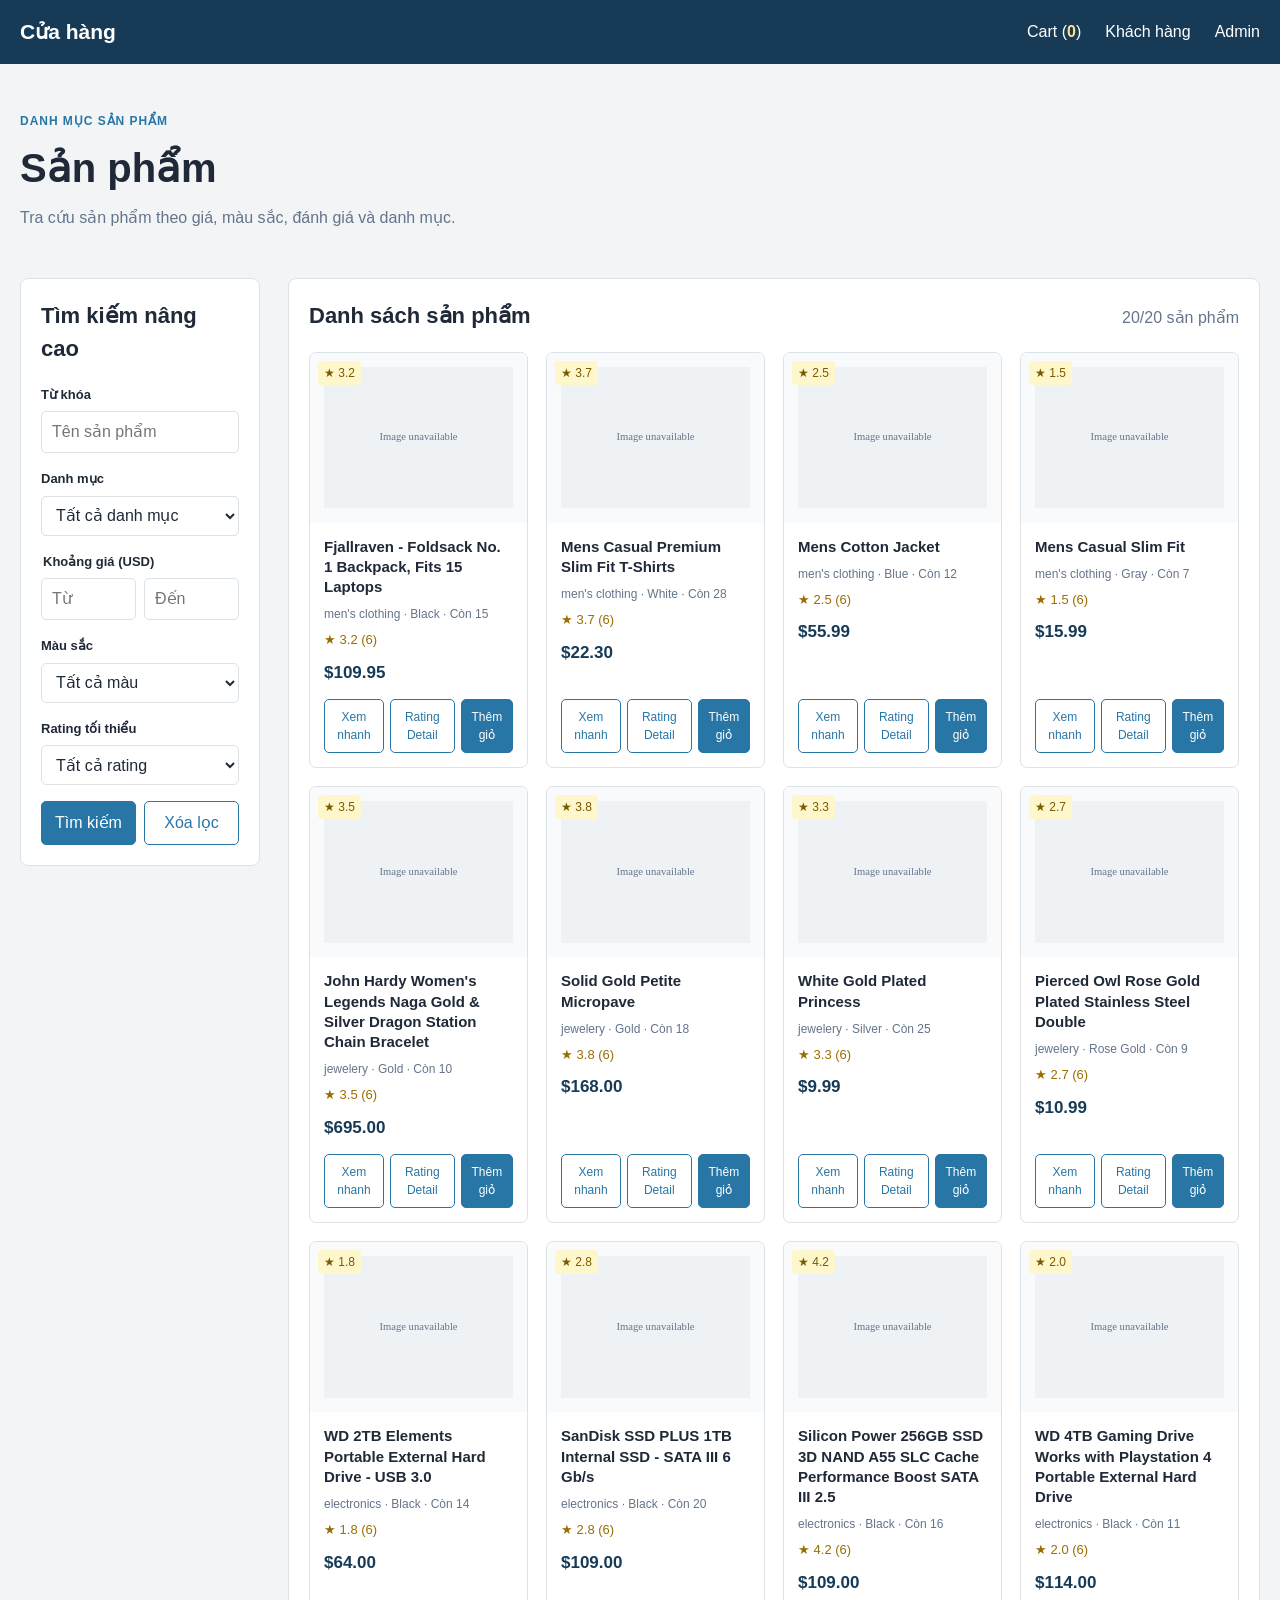
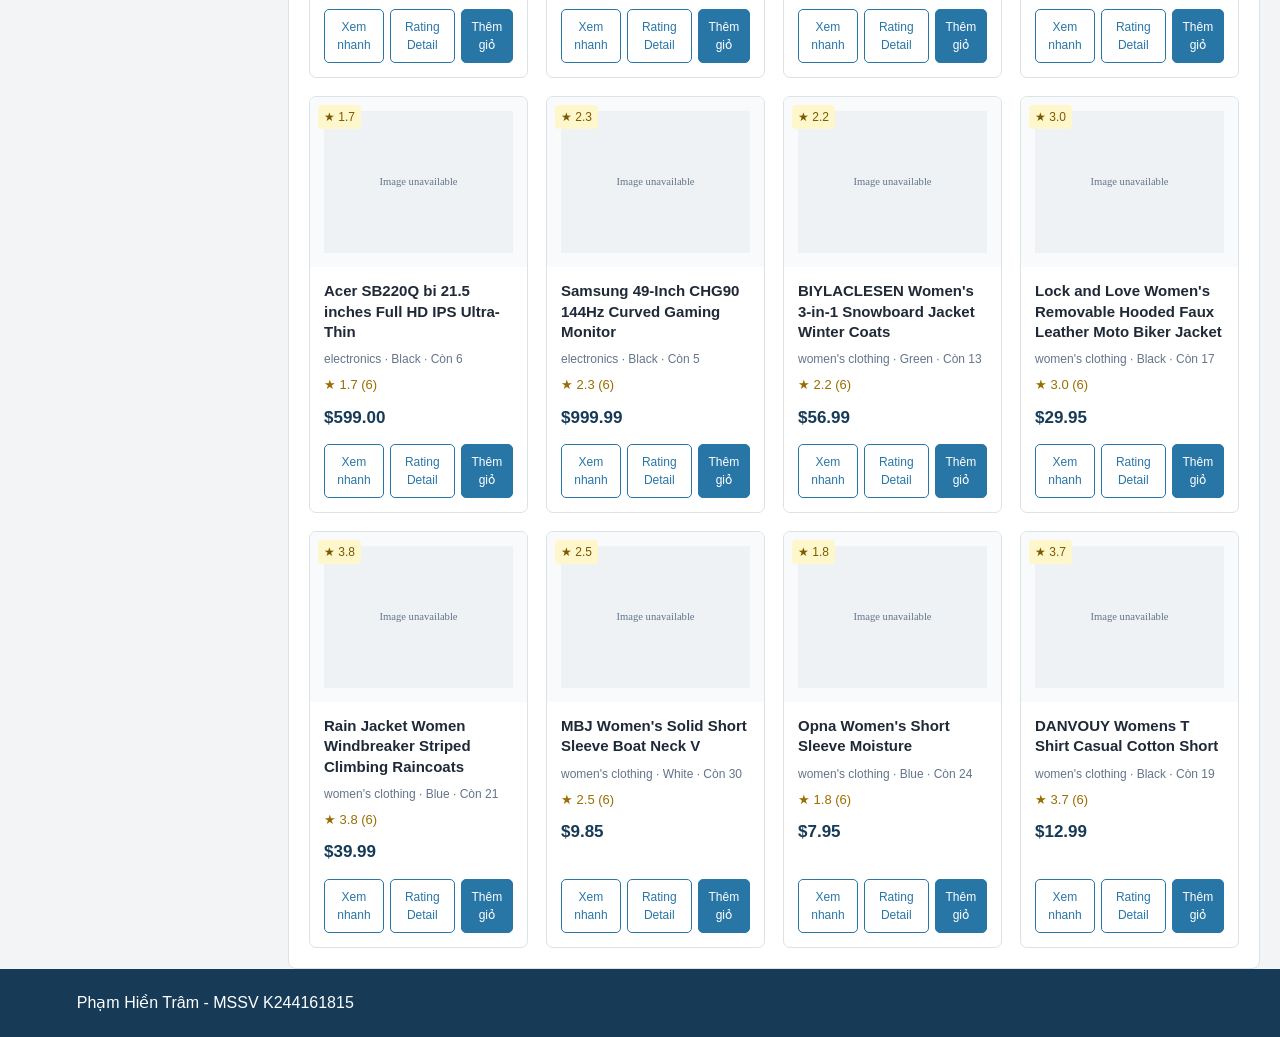
<file: index.html>
<!doctype html>
<html lang="vi">
	<head>
		<meta charset="utf-8">
		<meta name="viewport" content="width=device-width,initial-scale=1">
		<meta name="description" content="Danh sách sản phẩm và dữ liệu bán hàng">
		<title>Danh sách sản phẩm</title>
		<link rel="stylesheet" href="style.css">
	</head>
	<body>
		<header class="site-header">
			<div class="container header-content">
				<a class="brand" href="#home">Cửa hàng</a>
				<nav aria-label="Điều hướng chính">
					<button id="cartButton" class="nav-button" type="button">Cart (<span id="cartCount">0</span>)</button>
					<button id="customerLoginButton" class="nav-button" type="button">Khách hàng</button>
					<button id="loginButton" class="nav-button" type="button">Admin</button>
				</nav>
			</div>
		</header>
		<main id="home">
			<section class="page-heading container" aria-labelledby="pageTitle">
				<p class="eyebrow">Danh mục sản phẩm</p>
				<h1 id="pageTitle">Sản phẩm</h1>
				<p>Tra cứu sản phẩm theo giá, màu sắc, đánh giá và danh mục.</p>
			</section>
			<section id="products" class="container content-layout" aria-labelledby="productsTitle">
				<aside class="filter-panel">
					<h2>Tìm kiếm nâng cao</h2>
					<form id="searchForm">
						<label for="keyword">Từ khóa</label>
						<input id="keyword" name="keyword" type="search" placeholder="Tên sản phẩm">
						<label for="category">Danh mục</label>
						<select id="category" name="category">
							<option value="">Tất cả danh mục</option>
						</select>
						<fieldset>
							<legend>Khoảng giá (USD)</legend>
							<div class="price-fields">
								<input id="minPrice" name="minPrice" type="number" min="0" step="0.01" placeholder="Từ">
								<input id="maxPrice" name="maxPrice" type="number" min="0" step="0.01" placeholder="Đến">
							</div>
						</fieldset>
						<label for="color">Màu sắc</label>
						<select id="color" name="color">
							<option value="">Tất cả màu</option>
						</select>
						<label for="rating">Rating tối thiểu</label>
						<select id="rating" name="rating">
							<option value="0">Tất cả rating</option>
							<option value="4">Từ 4 sao</option>
							<option value="3">Từ 3 sao</option>
							<option value="2">Từ 2 sao</option>
						</select>
						<div class="filter-actions">
							<button class="button button-primary" type="submit">Tìm kiếm</button>
							<button class="button button-secondary" id="resetFilters" type="reset">Xóa lọc</button>
						</div>
					</form>
				</aside>
				<section class="products-section" aria-labelledby="productsTitle">
					<div class="section-heading">
						<h2 id="productsTitle">Danh sách sản phẩm</h2>
						<p id="resultSummary" aria-live="polite"></p>
					</div>
					<div id="skeletonGrid" class="product-grid skeleton-grid" aria-label="Đang tải sản phẩm">
						<div class="skeleton-card"></div>
						<div class="skeleton-card"></div>
						<div class="skeleton-card"></div>
						<div class="skeleton-card"></div>
					</div>
					<div id="productGrid" class="product-grid" aria-live="polite"></div>
					<p id="emptyState" class="empty-state" hidden>Không tìm thấy sản phẩm phù hợp.</p>
				</section>
			</section>
		</main>
		<aside id="miniCart" class="mini-cart" aria-label="Giỏ hàng" aria-hidden="true">
			<div class="mini-cart-heading">
				<h2>Giỏ hàng</h2>
				<button id="closeCart" class="icon-button" type="button" aria-label="Đóng giỏ hàng">×</button>
			</div>
			<div id="cartItems"></div>
			<div class="cart-total">
				<span>Tổng tiền</span>
				<strong id="cartTotal">$0.00</strong>
			</div>
			<button id="checkoutButton" class="button button-primary full-button" type="button">Thanh toán</button>
		</aside>
		<div id="quickView" class="quick-view" hidden>
			<div class="quick-view-card" role="dialog" aria-modal="true" aria-labelledby="quickViewTitle">
				<button id="closeQuickView" class="icon-button" type="button" aria-label="Đóng xem nhanh">×</button>
				<div id="quickViewContent"></div>
			</div>
		</div>
		<div id="reviewsModal" class="quick-view" hidden>
			<div class="quick-view-card" role="dialog" aria-modal="true" aria-labelledby="reviewsTitle">
				<button id="closeReviews" class="icon-button" type="button" aria-label="Đóng đánh giá">×</button>
				<h2 id="reviewsTitle">Chi tiết đánh giá</h2>
				<div id="reviewsContent"></div>
			</div>
		</div>
		<div id="checkoutModal" class="quick-view" hidden>
			<div class="quick-view-card" role="dialog" aria-modal="true" aria-labelledby="checkoutTitle">
				<button id="closeCheckout" class="icon-button" type="button" aria-label="Đóng thanh toán">×</button>
				<h2 id="checkoutTitle">Thông tin giao hàng</h2>
				<form id="checkoutForm" novalidate>
					<label for="checkoutName">Họ và tên</label>
					<input id="checkoutName" name="name" required minlength="2">
					<small class="field-error" data-error="name"></small>
					<label for="checkoutPhone">Số điện thoại</label>
					<input id="checkoutPhone" name="phone" required inputmode="tel" placeholder="0901234567">
					<small class="field-error" data-error="phone"></small>
					<label for="checkoutEmail">Email</label>
					<input id="checkoutEmail" name="email" required type="email" placeholder="email@example.com">
					<small class="field-error" data-error="email"></small>
					<label for="checkoutAddress">Địa chỉ</label>
					<textarea id="checkoutAddress" name="address" required minlength="8"></textarea>
					<small class="field-error" data-error="address"></small>
					<button class="button button-primary full-button" type="submit">Xác nhận thanh toán</button>
					<p id="checkoutMessage" role="status"></p>
				</form>
			</div>
		</div>
		<div id="loginModal" class="quick-view" hidden>
			<div class="quick-view-card small-modal" role="dialog" aria-modal="true" aria-labelledby="loginTitle">
				<button id="closeLogin" class="icon-button" type="button" aria-label="Đóng đăng nhập">×</button>
				<h2 id="loginTitle">Đăng nhập quản trị</h2>
				<form id="loginForm">
					<label for="username">Username hoặc Email</label>
					<input id="username" name="username" autocomplete="username" required>
					<label for="password">Mật khẩu</label>
					<input id="password" name="password" type="password" required>
					<p id="loginMessage" class="field-error"></p>
					<button class="button button-primary full-button" type="submit">Đăng nhập</button>
				</form>
			</div>
		</div>
		<div id="customerLoginModal" class="quick-view" hidden>
			<div class="quick-view-card small-modal" role="dialog" aria-modal="true" aria-labelledby="customerLoginTitle">
				<button id="closeCustomerLogin" class="icon-button" type="button" aria-label="Đóng đăng nhập khách hàng">×</button>
				<h2 id="customerLoginTitle">Đăng nhập khách hàng</h2>
				<form id="customerLoginForm">
					<label for="customerUsername">Username hoặc Email</label>
					<input id="customerUsername" name="username" autocomplete="username" required>
					<label for="customerPassword">Mật khẩu</label>
					<input id="customerPassword" name="password" type="password" required>
					<p id="customerLoginMessage" class="field-error"></p>
					<button class="button button-primary full-button" type="submit">Đăng nhập</button>
				</form>
			</div>
		</div>
		<footer>
			<p>Phạm Hiền Trâm - MSSV K244161815</p>
		</footer>
		<script src="script.js"></script>
	</body>
</html>
</file>
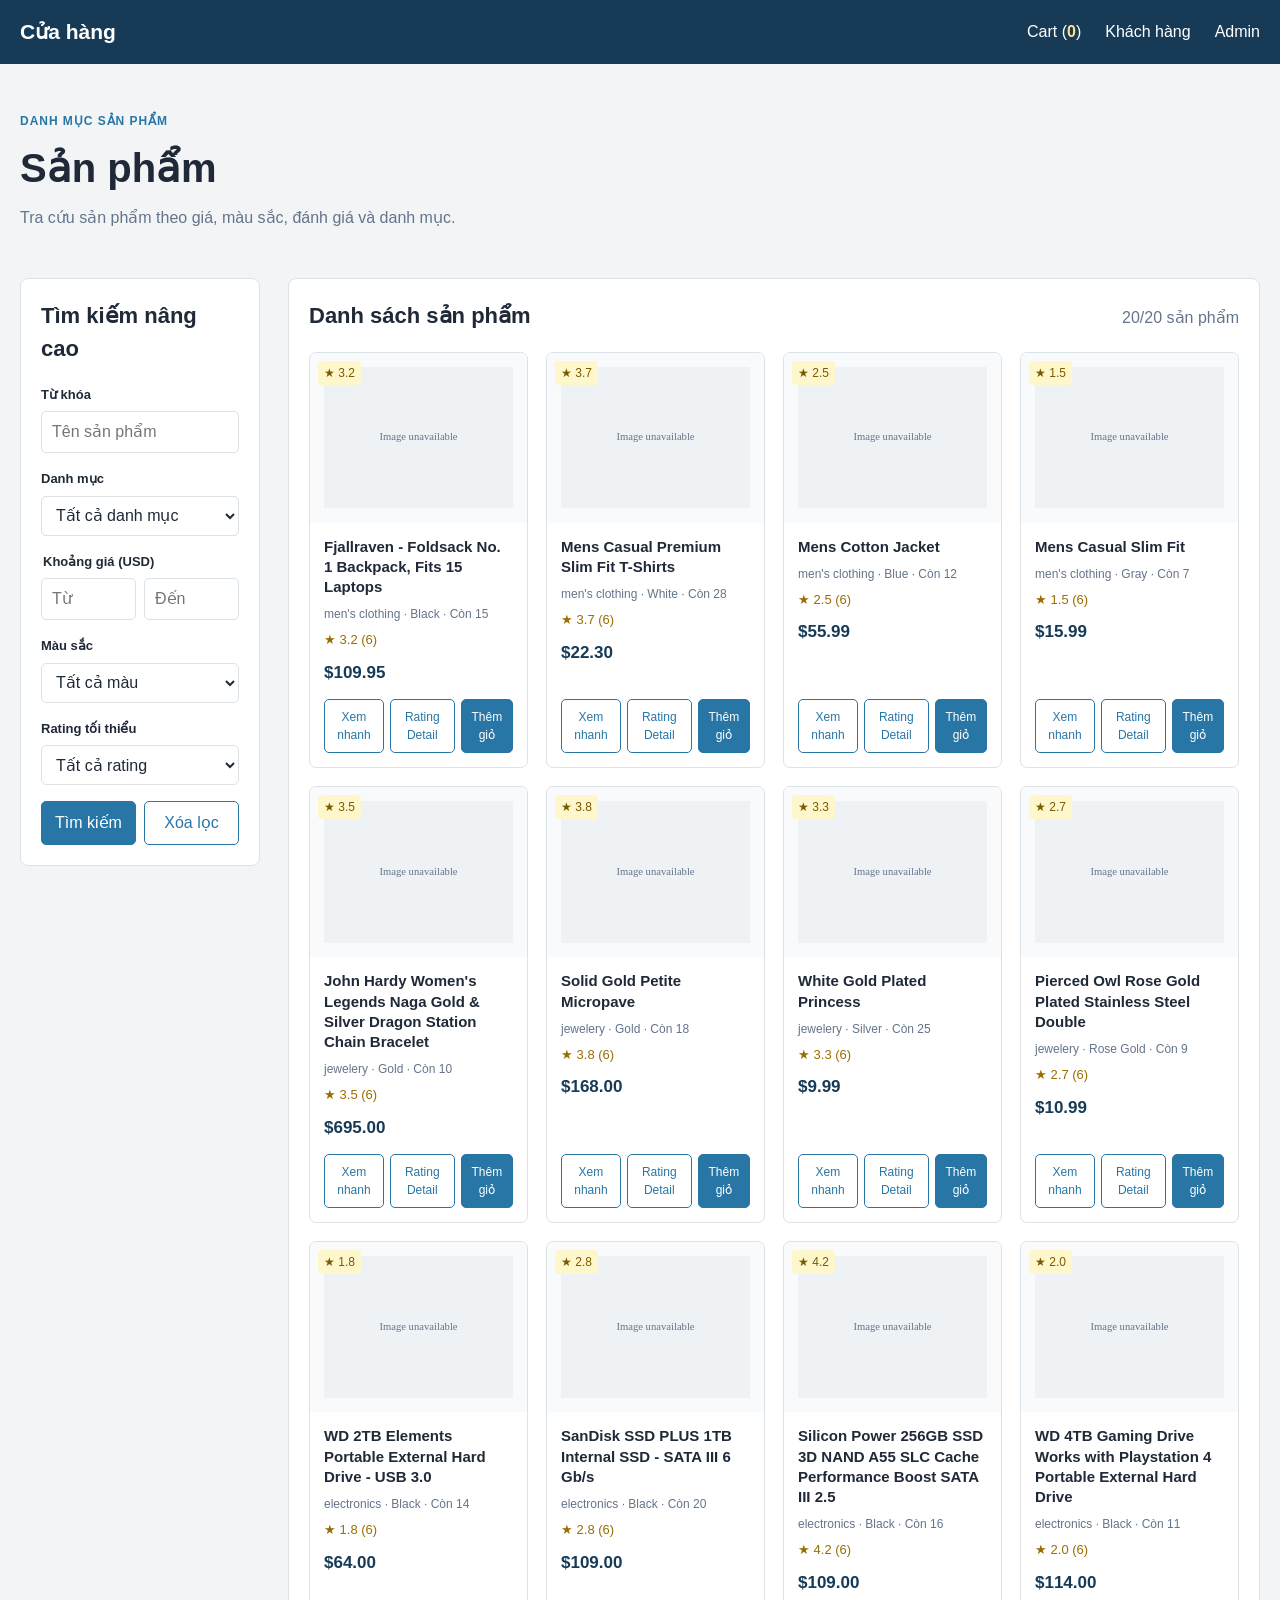
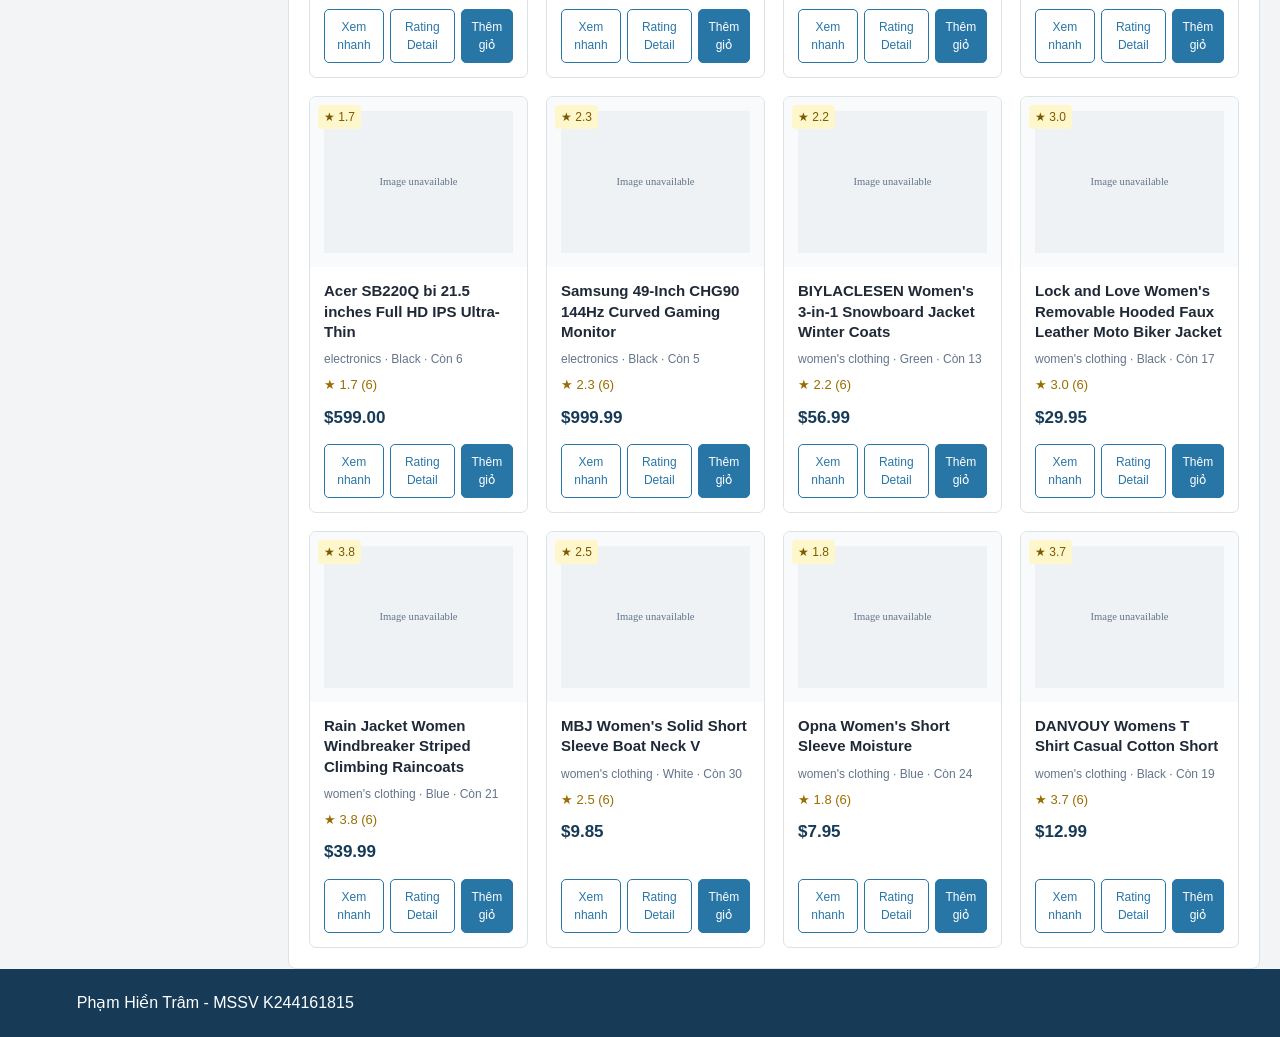
<file: admin.html>
<!doctype html>
<html lang="vi">
	<head>
		<meta charset="utf-8">
		<meta name="viewport" content="width=device-width,initial-scale=1">
		<title>Dashboard quản trị</title>
		<link rel="stylesheet" href="admin.css">
	</head>
	<body class="admin-body">
		<div class="admin-shell">
			<aside class="admin-sidebar">
				<a class="admin-brand" href="admin.html"><span>◆</span> Admin Panel</a>
				<nav class="admin-nav" aria-label="Điều hướng quản trị">
					<a class="active" href="#overview">Tổng quan</a>
					<a href="#orders">Đơn hàng</a>
					<a href="#customers">Khách hàng</a>
					<a href="index.html">Xem cửa hàng</a>
				</nav>
				<div class="admin-user"><span class="admin-avatar">A</span><div><strong>Quản trị viên</strong><small>Đang hoạt động</small></div></div>
				<button id="adminLogout" class="admin-logout" type="button">Đăng xuất</button>
			</aside>
			<main class="admin-main">
				<header class="admin-topbar"><div><p class="admin-kicker">Thứ năm, 05 tháng 11, 2026</p><h1>Tổng quan</h1></div><div class="admin-top-actions"><span class="admin-status">● Hệ thống ổn định</span><button class="admin-notification" type="button" aria-label="Thông báo">♢</button></div></header>
				<section id="overview" class="admin-stats" aria-label="Chỉ số tổng quan">
					<div class="admin-score-card blue"><span class="score-icon">↗</span><p>Tổng doanh thu</p><strong id="revenueStat">$0</strong><small>+12.5% so với tháng trước</small></div>
					<div class="admin-score-card purple"><span class="score-icon">▣</span><p>Tổng đơn hàng</p><strong id="orderStat">0</strong><small>+8.2% so với tháng trước</small></div>
					<div class="admin-score-card orange"><span class="score-icon">♙</span><p>Khách hàng</p><strong id="customerStat">0</strong><small>+5.4% so với tháng trước</small></div>
					<div class="admin-score-card green"><span class="score-icon">★</span><p>Sản phẩm</p><strong id="productStat">0</strong><small>Đang kinh doanh</small></div>
				</section>
				<section class="admin-chart-grid">
					<div class="admin-panel chart-panel"><div class="panel-heading"><div><h2>Doanh thu theo ngày</h2><p>Thống kê từ dữ liệu hóa đơn</p></div><select id="chartPeriod" aria-label="Khoảng thời gian"><option>7 ngày gần nhất</option></select></div><canvas id="revenueChart" height="250"></canvas></div>
					<div class="admin-panel"><div class="panel-heading"><div><h2>Trạng thái đơn hàng</h2><p>Tổng quan xử lý</p></div></div><div id="orderStatusChart" class="status-chart"></div></div>
				</section>
				<section id="orders" class="admin-panel orders-panel"><div class="panel-heading"><div><h2>Đơn hàng gần đây</h2><p>Theo dõi các giao dịch mới nhất</p></div><span id="orderCountLabel" class="panel-label">0 đơn hàng</span></div><div class="admin-table-wrap"><table><thead><tr><th>Mã đơn</th><th>Khách hàng</th><th>Ngày đặt</th><th>Giá trị</th><th>Trạng thái</th></tr></thead><tbody id="adminOrders"></tbody></table></div></section>
				<section id="customers" class="admin-panel"><div class="panel-heading"><div><h2>Khách hàng mới</h2><p>Danh sách tài khoản trong hệ thống</p></div></div><div id="customerList" class="customer-list"></div></section>
			</main>
		</div>
		<script src="admin.js"></script>
	</body>
</html>
</file>
<file: style.css>
:root {
	--primary: #173b57;
	--secondary: #2876a6;
	--surface: #ffffff;
	--background: #f3f4f6;
	--border: #dbe2e8;
	--text: #1f2937;
	--muted: #64748b;
}
* {
	box-sizing: border-box;
}
html {
	scroll-behavior: smooth;
}
body {
	background: var(--background);
	color: var(--text);
	font-family: Arial, sans-serif;
	line-height: 1.5;
	margin: 0;
}
a {
	color: inherit;
	text-decoration: none;
}
button,
input,
select {
	font: inherit;
}
.container {
	margin: 0 auto;
	max-width: 1280px;
	padding-left: 20px;
	padding-right: 20px;
}
.site-header {
	background: var(--primary);
	color: #ffffff;
	position: sticky;
	top: 0;
	transition: transform .25s ease;
	z-index: 30;
}
.site-header.header-hidden {
	transform: translateY(-100%);
}
.header-content {
	align-items: center;
	display: flex;
	justify-content: space-between;
	padding-bottom: 16px;
	padding-top: 16px;
}
.brand {
	font-size: 21px;
	font-weight: 700;
}
nav {
	display: flex;
	gap: 24px;
}
nav a:hover {
	text-decoration: underline;
}
.nav-button {
	background: transparent;
	border: 0;
	color: #ffffff;
	cursor: pointer;
	padding: 0;
}
.nav-button span {
	color: #ffe08a;
	font-weight: 700;
}
.page-heading {
	padding-bottom: 32px;
	padding-top: 48px;
}
.eyebrow {
	color: var(--secondary);
	font-size: 12px;
	font-weight: 700;
	letter-spacing: .08em;
	margin: 0 0 8px;
	text-transform: uppercase;
}
h1,
h2,
h3,
p {
	margin-top: 0;
}
h1 {
	font-size: 40px;
	margin-bottom: 8px;
}
h2 {
	font-size: 22px;
	margin-bottom: 20px;
}
.page-heading p:last-child,
.section-heading p,
#status {
	color: var(--muted);
}
.content-layout {
	align-items: start;
	display: grid;
	gap: 28px;
	grid-template-columns: 240px minmax(0, 1fr);
}
.filter-panel,
.products-section,
.data-section {
	background: var(--surface);
	border: 1px solid var(--border);
	border-radius: 8px;
	padding: 20px;
}
.admin-page {
	min-height: calc(100vh - 150px);
}
.admin-table-card {
	background: var(--surface);
	border: 1px solid var(--border);
	border-radius: 8px;
	margin-bottom: 40px;
	padding: 20px;
}
.filter-panel {
	position: sticky;
	top: 20px;
}
label,
legend {
	display: block;
	font-size: 13px;
	font-weight: 700;
	margin-bottom: 7px;
}
label:not(:first-child),
fieldset,
.filter-actions {
	margin-top: 16px;
}
input,
select,
textarea {
	background: #ffffff;
	border: 1px solid var(--border);
	border-radius: 5px;
	color: var(--text);
	min-height: 40px;
	padding: 8px 10px;
	width: 100%;
}
textarea {
	min-height: 90px;
	resize: vertical;
}
input:focus,
select:focus {
	border-color: var(--secondary);
	outline: 3px solid #2876a633;
}
fieldset {
	border: 0;
	margin-left: 0;
	margin-right: 0;
	padding: 0;
}
.price-fields,
.filter-actions {
	display: flex;
	gap: 8px;
}
.button {
	border: 1px solid var(--secondary);
	border-radius: 5px;
	cursor: pointer;
	padding: 9px 12px;
}
.button-primary {
	background: var(--secondary);
	color: #ffffff;
}
.button-secondary {
	background: #ffffff;
	color: var(--secondary);
}
.button:hover {
	filter: brightness(.92);
}
.filter-actions .button {
	flex: 1;
}
.section-heading {
	align-items: baseline;
	display: flex;
	justify-content: space-between;
}
.section-heading h2 {
	margin-bottom: 20px;
}
.section-heading p {
	margin-bottom: 20px;
}
.product-grid {
	display: grid;
	gap: 18px;
	grid-template-columns: repeat(4, minmax(0, 1fr));
}
.product-grid[hidden] {
	display: none;
}
.product-card {
	border: 1px solid var(--border);
	border-radius: 7px;
	display: flex;
	flex-direction: column;
	min-width: 0;
	overflow: hidden;
}
.product-image {
	align-items: center;
	background: #f8fafc;
	display: flex;
	height: 170px;
	justify-content: center;
	padding: 14px;
	position: relative;
}
.product-image img {
	height: 100%;
	object-fit: contain;
	width: 100%;
}
.average-rating {
	background: #fff7cc;
	border-radius: 4px;
	color: #7a5a00;
	font-size: 12px;
	left: 8px;
	padding: 3px 6px;
	position: absolute;
	top: 8px;
}
.product-info {
	display: flex;
	flex: 1;
	flex-direction: column;
	padding: 14px;
}
.card-actions {
	display: flex;
	gap: 6px;
	margin-top: auto;
}
.card-actions .button {
	font-size: 12px;
	padding: 8px;
}
.mini-cart {
	background: #ffffff;
	border: 1px solid var(--border);
	border-radius: 8px;
	box-shadow: 0 8px 24px #0003;
	max-width: 360px;
	padding: 18px;
	position: fixed;
	right: 20px;
	top: 76px;
	width: calc(100% - 40px);
	z-index: 10;
}
.mini-cart[aria-hidden="true"],
.quick-view[hidden] {
	display: none;
}
.mini-cart-heading,
.cart-row,
.cart-total {
	align-items: center;
	display: flex;
	justify-content: space-between;
}
.mini-cart-heading {
	border-bottom: 1px solid var(--border);
	margin-bottom: 8px;
}
.mini-cart-heading h2 {
	margin-bottom: 12px;
}
.icon-button {
	background: transparent;
	border: 0;
	cursor: pointer;
	font-size: 24px;
	line-height: 1;
}
.cart-row {
	border-bottom: 1px solid var(--border);
	gap: 10px;
	padding: 10px 0;
}
.cart-row h3 {
	font-size: 13px;
	margin: 0;
}
.cart-row p {
	color: var(--muted);
	font-size: 12px;
	margin: 2px 0 0;
}
.quantity-control {
	align-items: center;
	display: flex;
	gap: 5px;
}
.quantity-control button {
	background: #eef2f5;
	border: 0;
	border-radius: 3px;
	cursor: pointer;
	height: 22px;
	width: 22px;
}
.cart-total {
	padding-top: 14px;
}
.quick-view {
	align-items: center;
	background: #0008;
	display: flex;
	inset: 0;
	justify-content: center;
	padding: 20px;
	position: fixed;
	z-index: 20;
}
.quick-view-card {
	background: #ffffff;
	border-radius: 8px;
	max-width: 520px;
	padding: 24px;
	position: relative;
	width: 100%;
}
.quick-product {
	display: grid;
	gap: 18px;
	grid-template-columns: 170px 1fr;
}
.quick-product img {
	background: #f8fafc;
	height: 190px;
	object-fit: contain;
	width: 170px;
}
.quick-product h3 {
	font-size: 18px;
}
.quick-product p {
	color: var(--muted);
	font-size: 13px;
}
.full-button {
	margin-top: 14px;
	width: 100%;
}
.field-error {
	color: #b42318;
	display: block;
	font-size: 12px;
	min-height: 18px;
}
.review-item {
	border-bottom: 1px solid var(--border);
	padding: 12px 0;
}
.review-item:last-child {
	border-bottom: 0;
}
.review-item p {
	margin: 4px 0;
}
.review-item small {
	color: var(--muted);
}
.admin-heading {
	align-items: center;
	display: flex;
	justify-content: space-between;
}
.admin-modal {
	max-width: 760px;
}
.admin-orders {
	display: grid;
	gap: 8px;
}
.admin-order {
	border: 1px solid var(--border);
	border-radius: 5px;
	display: grid;
	gap: 8px;
	grid-template-columns: 1fr 1fr 1fr 1fr auto;
	padding: 10px;
}
.small-modal {
	max-width: 420px;
}
.login-hint {
	color: var(--muted);
	font-size: 12px;
	margin: 14px 0 0;
}
.product-info h3 {
	font-size: 15px;
	line-height: 1.35;
	margin-bottom: 8px;
}
.product-info p {
	color: var(--muted);
	font-size: 12px;
	margin-bottom: 7px;
}
.rating {
	color: #9a6d00;
	font-size: 13px;
}
.price {
	color: var(--primary);
	font-size: 17px;
	margin: 10px 0 14px;
}
.skeleton-card {
	background: linear-gradient(90deg, #e5e7eb 25%, #f8fafc 50%, #e5e7eb 75%);
	background-size: 200% 100%;
	border-radius: 7px;
	height: 370px;
	animation: loading 1.4s infinite;
}
@keyframes loading {
	to {
		background-position: -200% 0;
	}
}
.empty-state {
	color: var(--muted);
	padding: 32px;
	text-align: center;
}
.data-section {
	margin-bottom: 40px;
	margin-top: 28px;
}
.summary-cards {
	display: grid;
	gap: 12px;
	grid-template-columns: repeat(4, 1fr);
}
.summary-card {
	background: #e8f1f7;
	border-left: 4px solid var(--secondary);
	border-radius: 5px;
	padding: 12px;
}
.summary-card strong,
.summary-card span {
	display: block;
}
.summary-card strong {
	font-size: 22px;
}
.summary-card span {
	color: var(--muted);
	font-size: 12px;
}
footer {
	background: var(--primary);
	color: #ffffff;
	padding: 22px 6%;
}
footer p {
	margin: 0;
}
@media (max-width: 900px) {
	.content-layout {
		grid-template-columns: 1fr;
	}
	.filter-panel {
		position: static;
	}
	.product-grid {
		grid-template-columns: repeat(2, minmax(0, 1fr));
	}
}
@media (max-width: 560px) {
	.header-content,
	.section-heading {
		align-items: flex-start;
		flex-direction: column;
		gap: 10px;
	}
	.admin-body {
		background: #f5f6fb;
	}
	.admin-shell {
		display: flex;
		min-height: 100vh;
	}
	.admin-sidebar {
		background: #ffffff;
		border-right: 1px solid #e8eaf2;
		display: flex;
		flex-direction: column;
		padding: 28px 18px;
		width: 238px;
	}
	.admin-brand {
		color: #29264d;
		font-size: 19px;
		font-weight: 800;
		margin: 0 12px 55px;
	}
	.admin-brand span {
		color: #6658d3;
		margin-right: 8px;
	}
	.admin-nav {
		display: grid;
		gap: 8px;
	}
	.admin-nav a {
		border-radius: 8px;
		color: #777a91;
		padding: 12px 14px;
	}
	.admin-nav a.active,
	.admin-nav a:hover {
		background: #eeeafd;
		color: #5b4ac6;
		font-weight: 700;
	}
	.admin-user {
		align-items: center;
		border-top: 1px solid #e8eaf2;
		display: flex;
		gap: 10px;
		margin-top: auto;
		padding: 22px 8px 14px;
	}
	.admin-avatar,
	.customer-avatar {
		align-items: center;
		background: #6658d3;
		border-radius: 50%;
		color: #ffffff;
		display: flex;
		height: 36px;
		justify-content: center;
		width: 36px;
	}
	.admin-user strong,
	.admin-user small,
	.customer-item strong,
	.customer-item small {
		display: block;
	}
	.admin-user strong,
	.customer-item strong {
		font-size: 13px;
	}
	.admin-user small,
	.customer-item small {
		color: #9a9daf;
		font-size: 11px;
		margin-top: 3px;
	}
	.admin-status,
	.customer-active {
		color: #22a06b;
		font-size: 12px;
	}
	.admin-logout {
		background: #fff1f1;
		border: 0;
		border-radius: 7px;
		color: #d45858;
		cursor: pointer;
		padding: 10px;
	}
	.admin-main {
		flex: 1;
		margin: 0 auto;
		max-width: 1500px;
		padding: 34px 42px;
		width: 100%;
	}
	.admin-topbar {
		align-items: center;
		display: flex;
		justify-content: space-between;
		margin-bottom: 30px;
	}
	.admin-topbar h1 {
		color: #29264d;
		font-size: 30px;
		margin: 4px 0 0;
	}
	.admin-kicker,
	.admin-topbar p {
		color: #989aaa;
		font-size: 12px;
		margin: 0;
	}
	.admin-top-actions {
		align-items: center;
		display: flex;
		gap: 22px;
	}
	.admin-notification {
		background: #ffffff;
		border: 1px solid #e8eaf2;
		border-radius: 8px;
		color: #6658d3;
		font-size: 22px;
		height: 40px;
		width: 40px;
	}
	.admin-stats {
		display: grid;
		gap: 18px;
		grid-template-columns: repeat(4, 1fr);
	}
	.admin-score-card {
		border-radius: 12px;
		color: #ffffff;
		min-height: 150px;
		padding: 20px;
		position: relative;
	}
	.admin-score-card.blue { background: linear-gradient(135deg,#5d7ee8,#7695f1); }
	.admin-score-card.purple { background: linear-gradient(135deg,#6b5bd4,#8979e4); }
	.admin-score-card.orange { background: linear-gradient(135deg,#e59a58,#f3b26e); }
	.admin-score-card.green { background: linear-gradient(135deg,#46ad8b,#6bc6a5); }
	.score-icon {
		background: #ffffff33;
		border-radius: 8px;
		display: inline-flex;
		font-size: 20px;
		height: 34px;
		justify-content: center;
		line-height: 34px;
		text-align: center;
		width: 34px;
	}
	.admin-score-card p {
		font-size: 12px;
		margin: 15px 0 4px;
		opacity: .9;
	}
	.admin-score-card strong {
		display: block;
		font-size: 25px;
	}
	.admin-score-card small {
		font-size: 10px;
		opacity: .82;
	}
	.admin-chart-grid {
		display: grid;
		gap: 18px;
		grid-template-columns: 1.65fr 1fr;
		margin-top: 22px;
	}
	.admin-panel {
		background: #ffffff;
		border: 1px solid #e8eaf2;
		border-radius: 12px;
		padding: 22px;
	}
	.panel-heading {
		align-items: start;
		display: flex;
		justify-content: space-between;
	}
	.panel-heading h2 {
		color: #29264d;
		font-size: 17px;
		margin: 0 0 4px;
	}
	.panel-heading p {
		color: #9a9daf;
		font-size: 11px;
		margin: 0;
	}
	.panel-heading select {
		background: #f6f5ff;
		border: 1px solid #ddd8ff;
		color: #6658d3;
		min-height: 32px;
		padding: 4px 8px;
		width: auto;
	}
	.chart-panel canvas {
		display: block;
		margin-top: 20px;
		width: 100%;
	}
	.status-chart {
		display: grid;
		gap: 18px;
		margin-top: 30px;
	}
	.status-row {
		align-items: center;
		display: flex;
		justify-content: space-between;
	}
	.status-row>div {
		align-items: center;
		color: #6d7084;
		display: flex;
		font-size: 13px;
		gap: 8px;
	}
	.status-row strong {
		color: #29264d;
	}
	.status-dot {
		border-radius: 50%;
		height: 9px;
		width: 9px;
	}
	.status-dot.paid { background: #45b58b; }
	.status-dot.processing { background: #f2ad61; }
	.status-dot.pending { background: #8a7be4; }
	.orders-panel,
	.admin-panel:not(.chart-panel) {
		margin-top: 22px;
	}
	.panel-label {
		background: #eeeafd;
		border-radius: 14px;
		color: #6658d3;
		font-size: 11px;
		padding: 6px 10px;
	}
	.admin-table-wrap {
		margin-top: 18px;
		overflow-x: auto;
	}
	.admin-table-wrap table {
		width: 100%;
	}
	.admin-table-wrap th {
		background: transparent;
		color: #9a9daf;
		font-size: 11px;
		font-weight: 600;
		padding: 10px;
	}
	.admin-table-wrap td {
		color: #55586d;
		font-size: 12px;
		padding: 13px 10px;
	}
	.admin-table-wrap td strong {
		color: #29264d;
	}
	.order-status {
		border-radius: 12px;
		font-size: 10px;
		padding: 5px 9px;
	}
	.order-status.paid { background: #e3f7ef; color: #248e68; }
	.order-status.processing { background: #fff0dd; color: #bd7523; }
	.customer-list {
		display: grid;
		gap: 12px;
		grid-template-columns: repeat(3, 1fr);
		margin-top: 18px;
	}
	.customer-item {
		align-items: center;
		border: 1px solid #edf0f5;
		border-radius: 8px;
		display: flex;
		gap: 10px;
		padding: 11px;
	}
	.customer-item>div {
		flex: 1;
		min-width: 0;
	}
	.customer-item small {
		overflow: hidden;
		text-overflow: ellipsis;
		white-space: nowrap;
	}
	@media (max-width: 1000px) {
		.admin-sidebar {
			width: 190px;
		}
		.admin-main {
			padding: 26px 20px;
		}
		.admin-stats {
			grid-template-columns: repeat(2, 1fr);
		}
		.admin-chart-grid {
			grid-template-columns: 1fr;
		}
	}
	@media (max-width: 650px) {
		.admin-shell {
			display: block;
		}
		.admin-sidebar {
			width: 100%;
		}
		.admin-brand {
			margin-bottom: 20px;
		}
		.admin-nav {
			grid-template-columns: repeat(2, 1fr);
		}
		.admin-user {
			margin-top: 20px;
		}
		.admin-stats,
		.customer-list {
			grid-template-columns: 1fr;
		}
		.admin-topbar {
			align-items: start;
			flex-direction: column;
			gap: 15px;
		}
	}
	nav {
		gap: 12px;
	}
	.product-grid {
		grid-template-columns: 1fr;
	}
	.summary-cards {
		grid-template-columns: repeat(2, 1fr);
	}
	.admin-order {
		grid-template-columns: 1fr 1fr;
	}
	.quick-product {
		grid-template-columns: 1fr;
	}
	.quick-product img {
		width: 100%;
	}
}
</file>
<file: admin.css>
:root{--ink:#1f2937;--muted:#64748b;--line:#dbe2e8;--primary:#173b57;--secondary:#2876a6;--bg:#f3f4f6;--white:#fff}
*{box-sizing:border-box}
html{scroll-behavior:smooth}
body{background:var(--bg);color:#55586d;font:14px/1.5 Arial,sans-serif;margin:0}
a{color:inherit;text-decoration:none}
button,select{font:inherit}
.admin-shell{display:flex;min-height:100vh}
.admin-sidebar{background:var(--white);border-right:1px solid var(--line);display:flex;flex-direction:column;padding:28px 18px;width:238px}
.admin-brand{color:var(--primary);font-size:19px;font-weight:800;margin:0 12px 55px}
.admin-brand span{color:var(--secondary);margin-right:8px}
.admin-nav{display:grid;gap:8px}
.admin-nav a{border-radius:8px;color:#777a91;padding:12px 14px}
.admin-nav a.active,.admin-nav a:hover{background:#e5eff5;color:var(--primary);font-weight:700}
.admin-user{align-items:center;border-top:1px solid var(--line);display:flex;gap:10px;margin-top:auto;padding:22px 8px 14px}
.admin-avatar,.customer-avatar{align-items:center;background:var(--secondary);border-radius:50%;color:#fff;display:flex;height:36px;justify-content:center;width:36px}
.admin-user strong,.admin-user small,.customer-item strong,.customer-item small{display:block}
.admin-user strong,.customer-item strong{font-size:13px}
.admin-user small,.customer-item small{color:#9a9daf;font-size:11px;margin-top:3px}
.admin-logout{background:#fff1f1;border:0;border-radius:7px;color:#d45858;cursor:pointer;padding:10px}
.admin-main{flex:1;margin:0 auto;max-width:1500px;padding:34px 42px;width:100%}
.admin-topbar{align-items:center;display:flex;justify-content:space-between;margin-bottom:30px}
.admin-topbar h1{color:var(--ink);font-size:30px;margin:4px 0 0}
.admin-kicker,.admin-topbar p{color:var(--muted);font-size:12px;margin:0}
.admin-top-actions{align-items:center;display:flex;gap:22px}
.admin-status,.customer-active{color:#22a06b;font-size:12px}
.admin-notification{background:#fff;border:1px solid var(--line);border-radius:8px;color:var(--secondary);font-size:22px;height:40px;width:40px}
.admin-stats{display:grid;gap:18px;grid-template-columns:repeat(4,1fr)}
.admin-score-card{border-radius:12px;color:#fff;min-height:150px;padding:20px}
.admin-score-card.blue{background:linear-gradient(135deg,#173b57,#2876a6)}
.admin-score-card.purple{background:linear-gradient(135deg,#205779,#3c8bb7)}
.admin-score-card.orange{background:linear-gradient(135deg,#2876a6,#5a9fc3)}
.admin-score-card.green{background:linear-gradient(135deg,#356c88,#6a9fb8)}
.score-icon{background:#ffffff33;border-radius:8px;display:inline-flex;font-size:20px;height:34px;justify-content:center;line-height:34px;text-align:center;width:34px}
.admin-score-card p{font-size:12px;margin:15px 0 4px;opacity:.9}
.admin-score-card strong{display:block;font-size:25px}
.admin-score-card small{font-size:10px;opacity:.82}
.admin-chart-grid{display:grid;gap:18px;grid-template-columns:1.65fr 1fr;margin-top:22px}
.admin-panel{background:#fff;border:1px solid var(--line);border-radius:12px;padding:22px}
.panel-heading{align-items:start;display:flex;justify-content:space-between}
.panel-heading h2{color:var(--ink);font-size:17px;margin:0 0 4px}
.panel-heading p{color:var(--muted);font-size:11px;margin:0}
.panel-heading select{background:#edf5f9;border:1px solid #c8dce7;border-radius:5px;color:var(--primary);min-height:32px;padding:4px 8px;width:auto}
.chart-panel canvas{display:block;margin-top:20px;width:100%}
.status-chart{display:grid;gap:18px;margin-top:30px}
.status-row{align-items:center;display:flex;justify-content:space-between}
.status-row>div{align-items:center;color:#6d7084;display:flex;font-size:13px;gap:8px}
.status-row strong{color:var(--ink)}
.status-dot{border-radius:50%;height:9px;width:9px}
.status-dot.paid{background:#45b58b}
.status-dot.processing{background:#f2ad61}
.status-dot.pending{background:#6a9fb8}
.orders-panel,.admin-panel:not(.chart-panel){margin-top:22px}
.panel-label{background:#e5eff5;border-radius:14px;color:var(--primary);font-size:11px;padding:6px 10px}
.admin-table-wrap{margin-top:18px;overflow-x:auto}
.admin-table-wrap table{border-collapse:collapse;width:100%}
.admin-table-wrap th{border-bottom:1px solid var(--line);color:var(--muted);font-size:11px;font-weight:600;padding:10px;text-align:left}
.admin-table-wrap td{border-bottom:1px solid #f0f1f5;color:#55586d;font-size:12px;padding:13px 10px}
.admin-table-wrap td strong{color:var(--ink)}
.order-status{border-radius:12px;font-size:10px;padding:5px 9px}
.order-status.paid{background:#e3f7ef;color:#248e68}
.order-status.processing{background:#fff0dd;color:#bd7523}
.customer-list{display:grid;gap:12px;grid-template-columns:repeat(3,1fr);margin-top:18px}
.customer-item{align-items:center;border:1px solid #edf0f5;border-radius:8px;display:flex;gap:10px;padding:11px}
.customer-item>div{flex:1;min-width:0}
.customer-item small{overflow:hidden;text-overflow:ellipsis;white-space:nowrap}
@media(max-width:1000px){.admin-sidebar{width:190px}.admin-main{padding:26px 20px}.admin-stats{grid-template-columns:repeat(2,1fr)}.admin-chart-grid{grid-template-columns:1fr}}
@media(max-width:650px){.admin-shell{display:block}.admin-sidebar{width:100%}.admin-brand{margin-bottom:20px}.admin-nav{grid-template-columns:repeat(2,1fr)}.admin-user{margin-top:20px}.admin-stats,.customer-list{grid-template-columns:1fr}.admin-topbar{align-items:start;flex-direction:column;gap:15px}}
</file>
